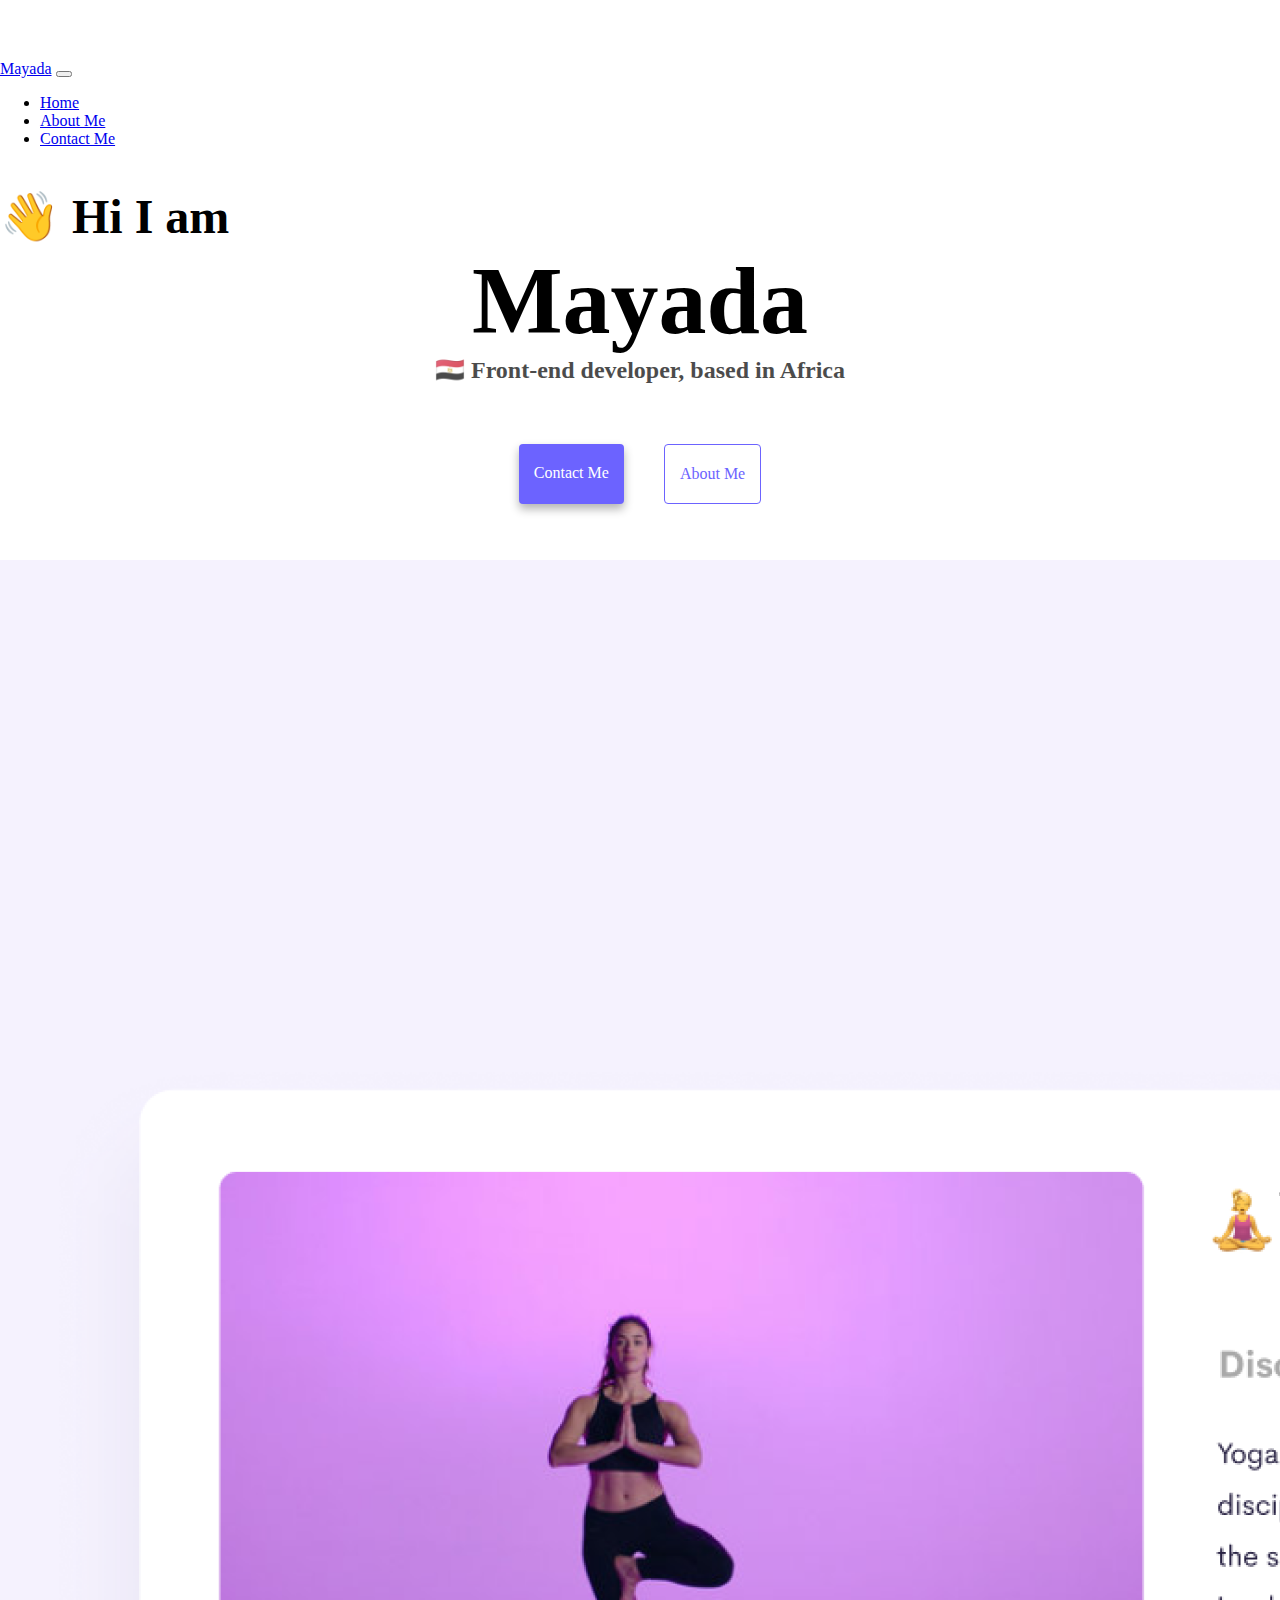
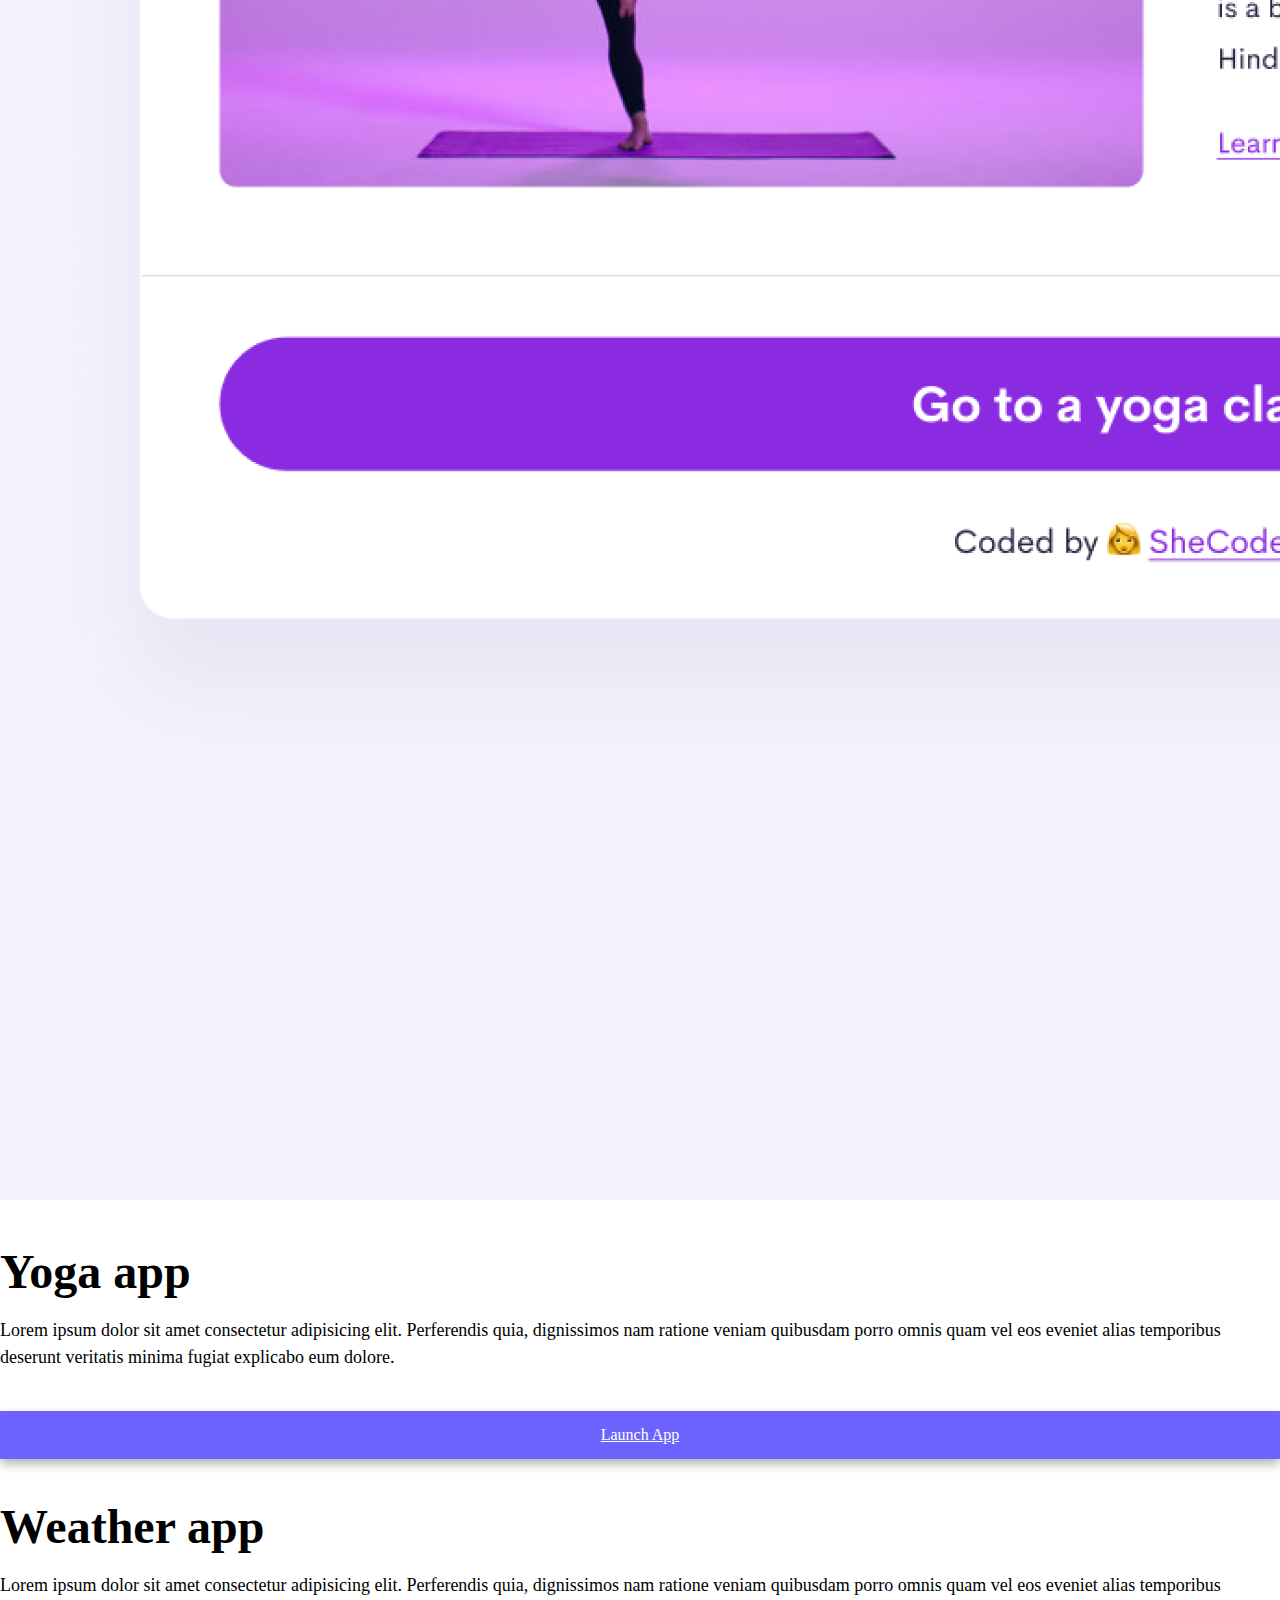
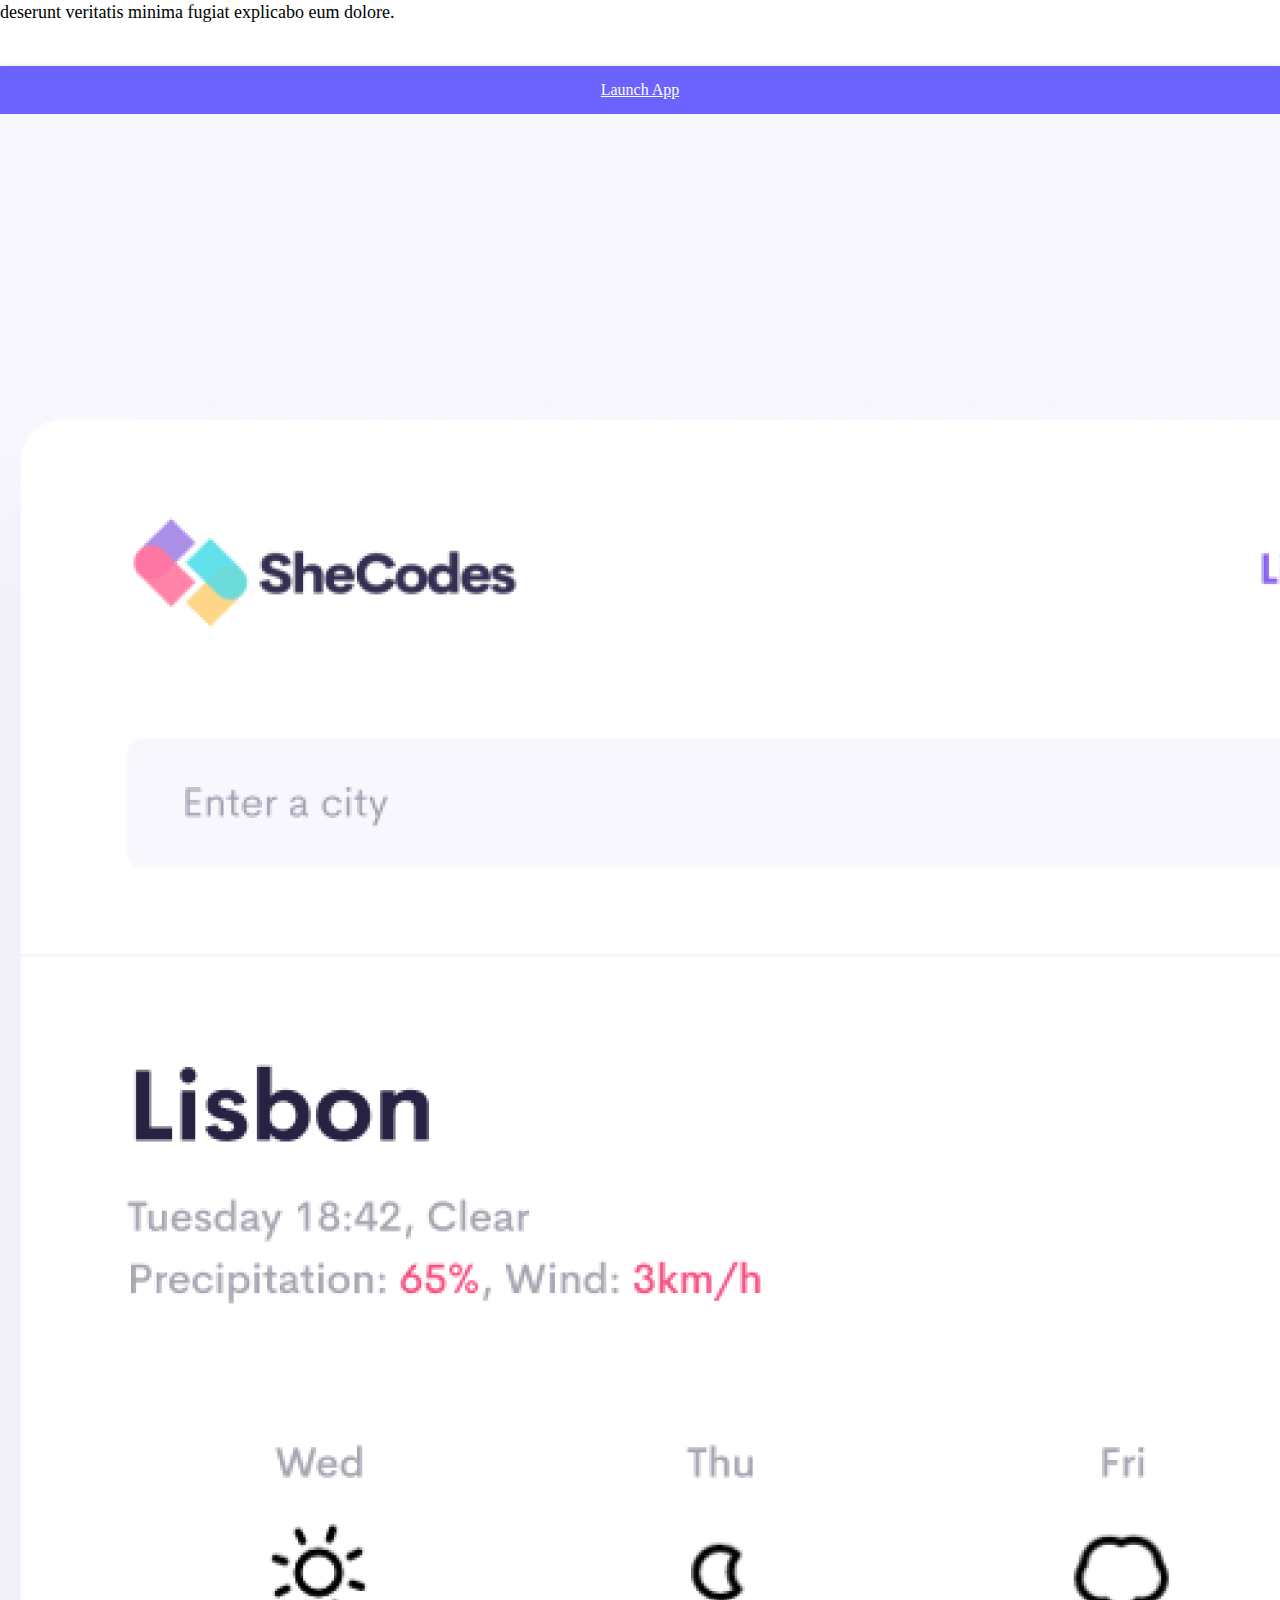
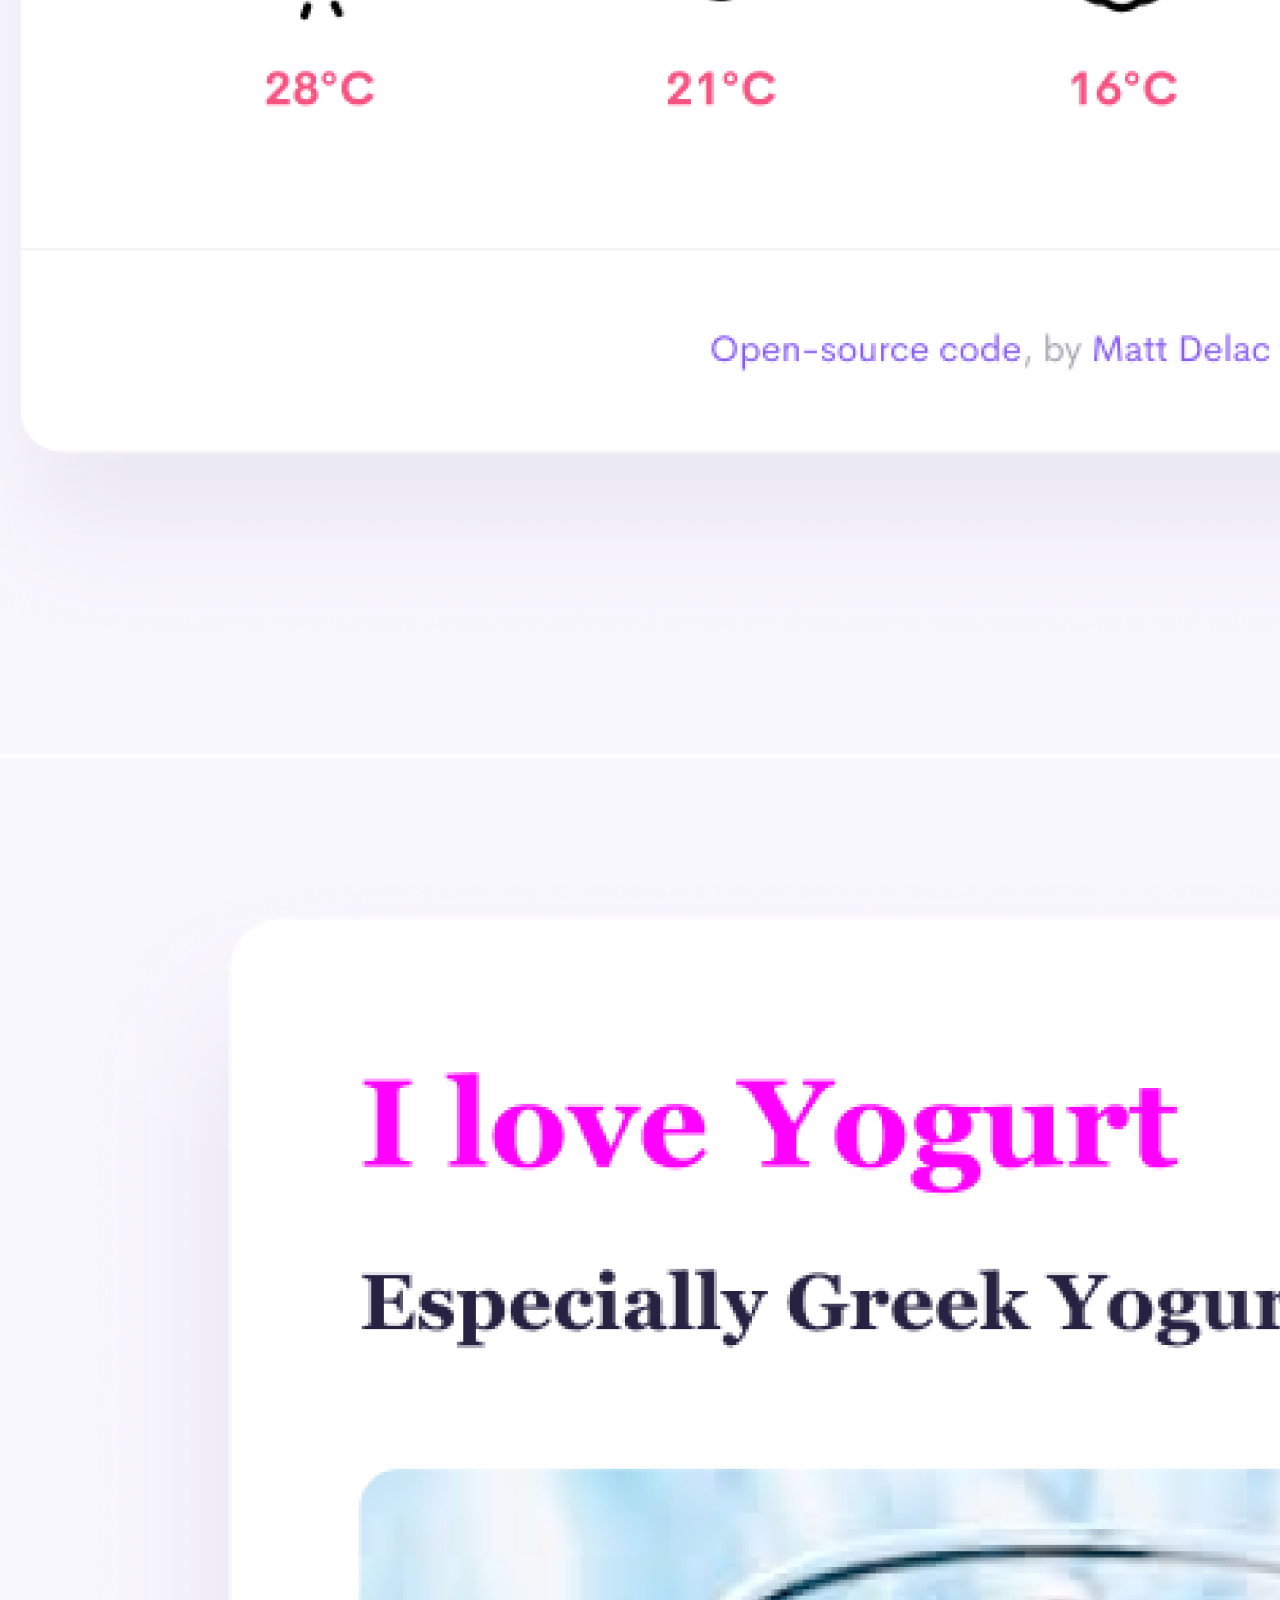
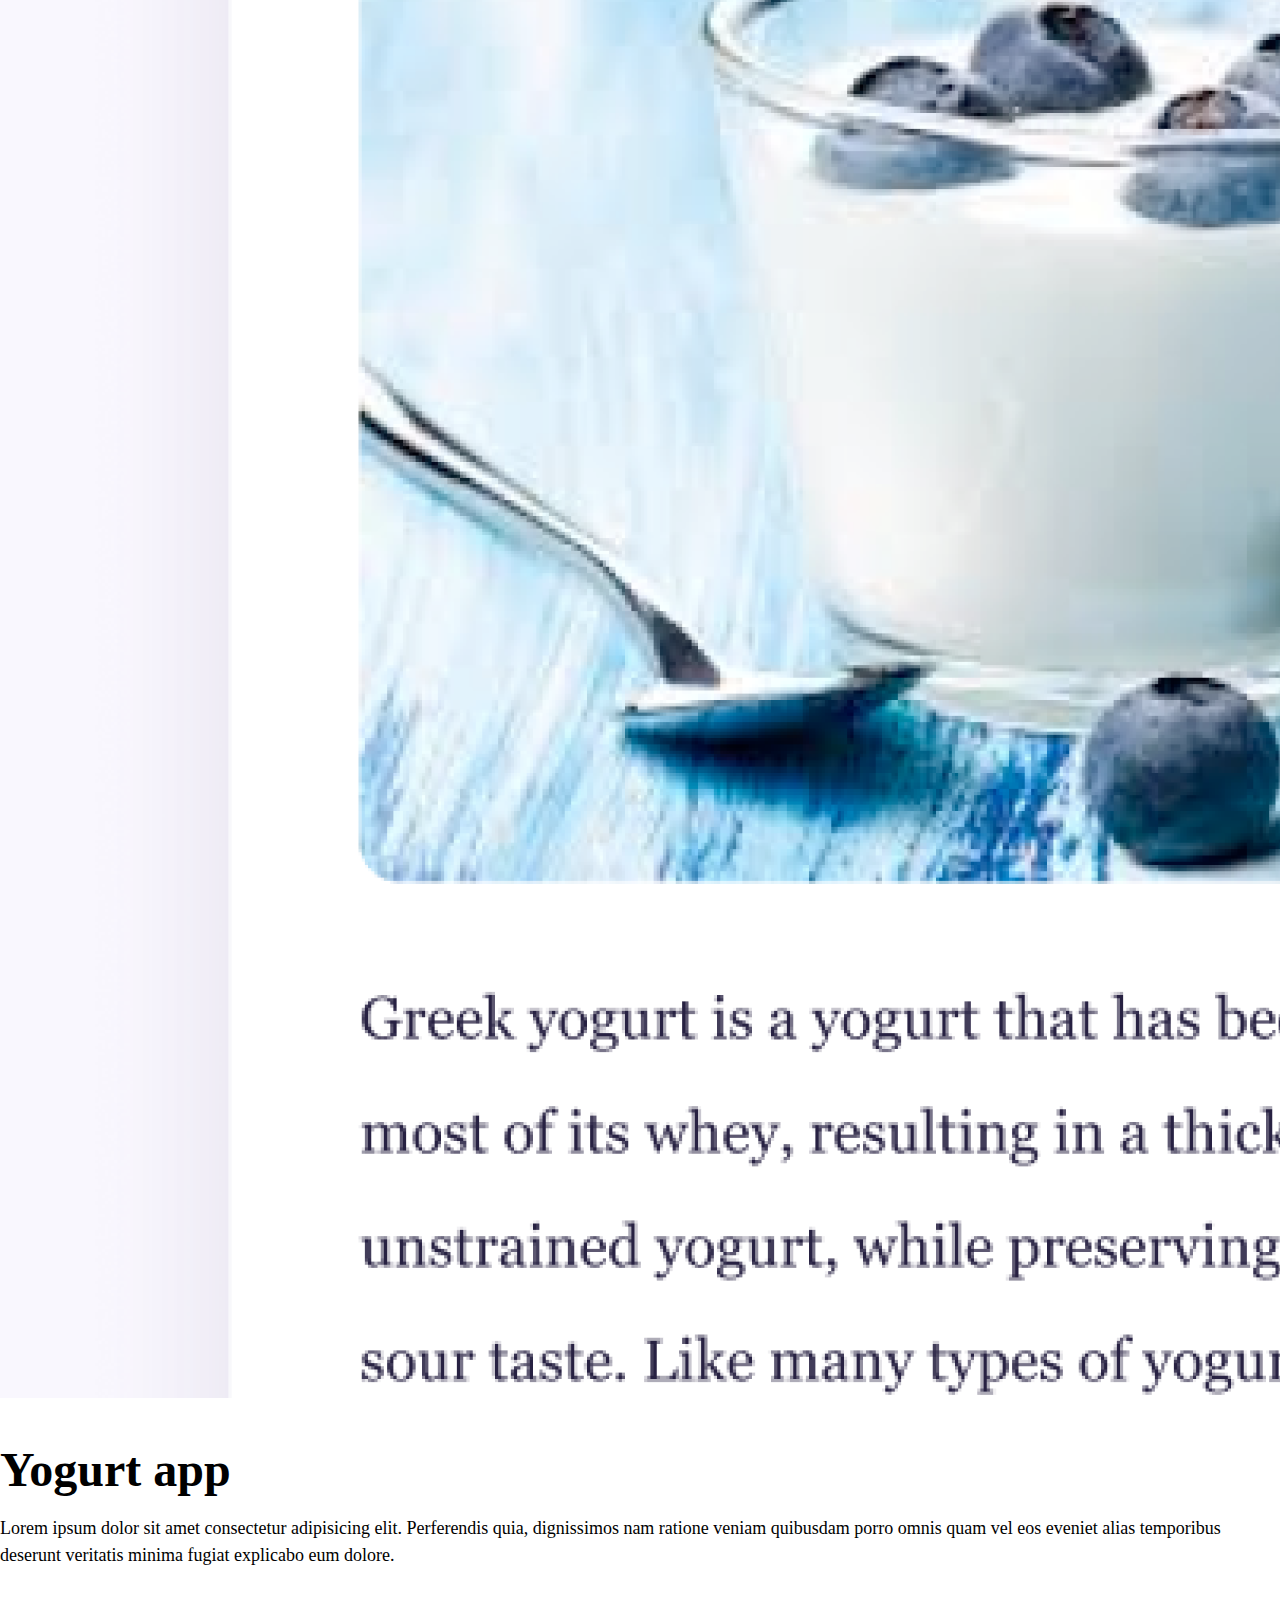
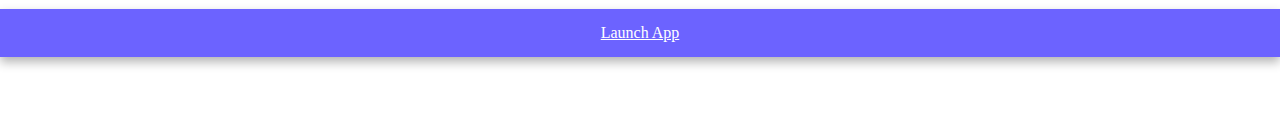
<file: index.html>
<!DOCTYPE html>
<html lang="en">
  <head>
    <meta charset="UTF-8" />
    <meta http-equiv="X-UA-Compatible" content="IE=edge" />
    <meta name="viewport" content="width=device-width, initial-scale=1.0" />
    <meta
      name="description"
      content="Front-End Web Developer Portfolio. Check different type of projects created by Me."
    />
    <title>Front-End Web Developer - Mayada</title>
    <link rel="stylesheet" href="src/styles.css" />
    <link
      href="https://cdn.jsdelivr.net/npm/bootstrap@5.3.0-alpha3/dist/css/bootstrap.min.css"
      rel="stylesheet"
      integrity="sha384-KK94CHFLLe+nY2dmCWGMq91rCGa5gtU4mk92HdvYe+M/SXH301p5ILy+dN9+nJOZ"
      crossorigin="anonymous"
    />
  </head>
  <body>
    <nav class="navbar navbar-expand-lg bg-body-tertiary">
      <div class="container-fluid">
        <a class="navbar-brand" href="index.html">Mayada</a>
        <button
          class="navbar-toggler"
          type="button"
          data-bs-toggle="collapse"
          data-bs-target="#navbarNav"
          aria-controls="navbarNav"
          aria-expanded="false"
          aria-label="Toggle navigation"
        >
          <span class="navbar-toggler-icon"></span>
        </button>
        <div class="collapse navbar-collapse" id="navbarNav">
          <ul class="navbar-nav">
            <li class="nav-item">
              <a class="nav-link active" aria-current="page" href="index.html"
                >Home</a
              >
            </li>
            <li class="nav-item">
              <a class="nav-link" href="about.html">About Me</a>
            </li>
            <li class="nav-item">
              <a class="nav-link" href="about.html#contact">Contact Me</a>
            </li>
          </ul>
        </div>
      </div>
    </nav>
    <h2 class="text-center">👋 Hi I am</h2>
    <h1 class="text-center">Mayada</h1>
    <h3 class="text-center">🇪🇬 Front-end developer, based in Africa</h3>
    <div class="navigation-links">
      <a href="about.html#contact" class="contact-link" title="Contact Me"
        >Contact me</a
      >
      <a href="about.html" class="about-link" title="About Me">About me</a>
    </div>
    <br />
    <br />
    <div class="container">
      <div class="row">
        <img class="col-md-6" src="images/l3jP-yoga.png" alt="Yoga App" />

        <div class="col-md-6">
          <h2>Yoga app</h2>
          <p>
            Lorem ipsum dolor sit amet consectetur adipisicing elit. Perferendis
            quia, dignissimos nam ratione veniam quibusdam porro omnis quam vel
            eos eveniet alias temporibus deserunt veritatis minima fugiat
            explicabo eum dolore.
          </p>
          <a
            href="#"
            class="btn launch-link navigation-links"
            title="Launch App"
            >Launch App</a
          >
        </div>
      </div>

      <div class="row">
        <div class="col-md-6">
          <h2>Weather app</h2>
          <p>
            Lorem ipsum dolor sit amet consectetur adipisicing elit. Perferendis
            quia, dignissimos nam ratione veniam quibusdam porro omnis quam vel
            eos eveniet alias temporibus deserunt veritatis minima fugiat
            explicabo eum dolore.
          </p>
          <a
            href="#"
            class="btn launch-link navigation-links"
            title="Launch App"
            >Launch App</a
          >
        </div>
        <img class="col-md-6" src="images/jxM9-weather.png" alt="Weather App" />
      </div>

      <div class="row">
        <img class="col-md-6" src="images/WgM8-yogurt.png" alt="Yogurt App" />

        <div class="col-md-6">
          <h2>Yogurt app</h2>
          <p>
            Lorem ipsum dolor sit amet consectetur adipisicing elit. Perferendis
            quia, dignissimos nam ratione veniam quibusdam porro omnis quam vel
            eos eveniet alias temporibus deserunt veritatis minima fugiat
            explicabo eum dolore.
          </p>
          <a
            href="#"
            class="btn launch-link navigation-links"
            title="Launch App"
            >Launch App</a
          >
        </div>
      </div>
    </div>
    <script
      src="https://cdn.jsdelivr.net/npm/bootstrap@5.3.0-alpha3/dist/js/bootstrap.bundle.min.js"
      integrity="sha384-ENjdO4Dr2bkBIFxQpeoTz1HIcje39Wm4jDKdf19U8gI4ddQ3GYNS7NTKfAdVQSZe"
      crossorigin="anonymous"
    ></script>
  </body>
</html>
</file>
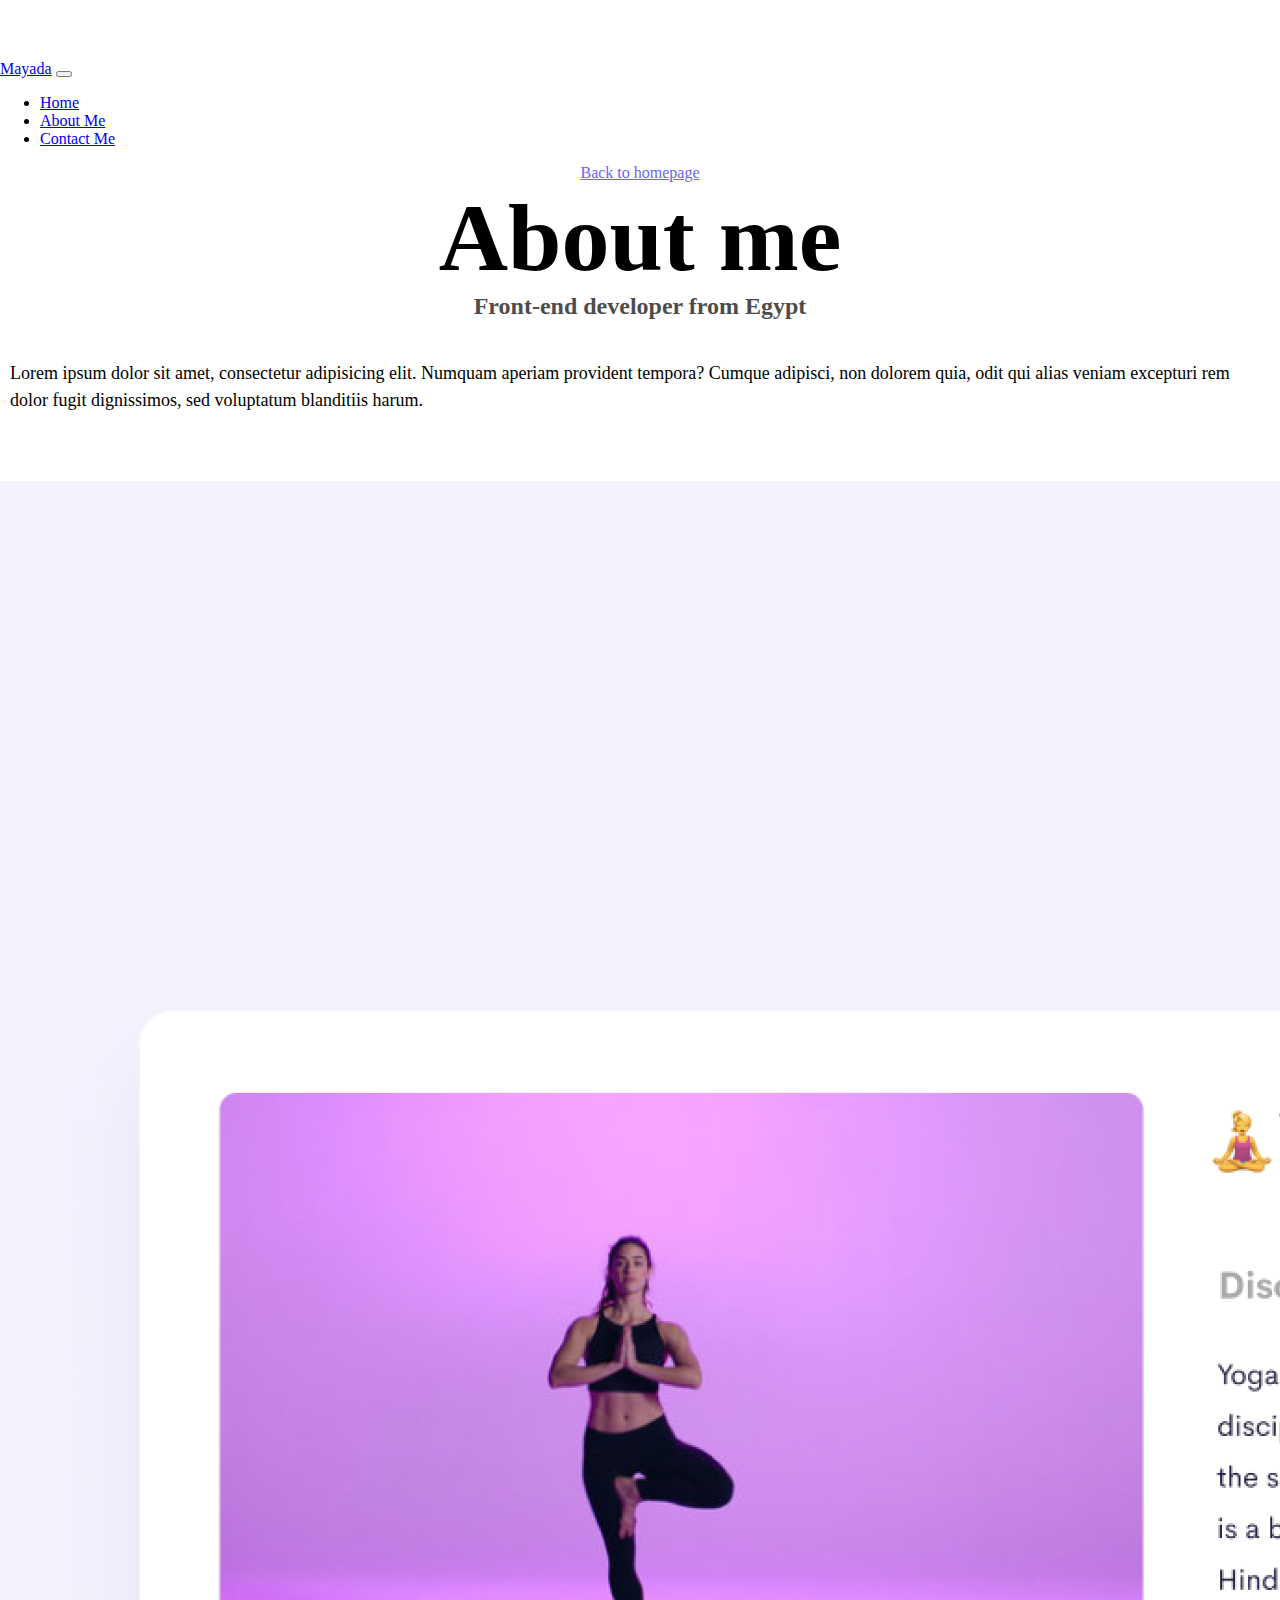
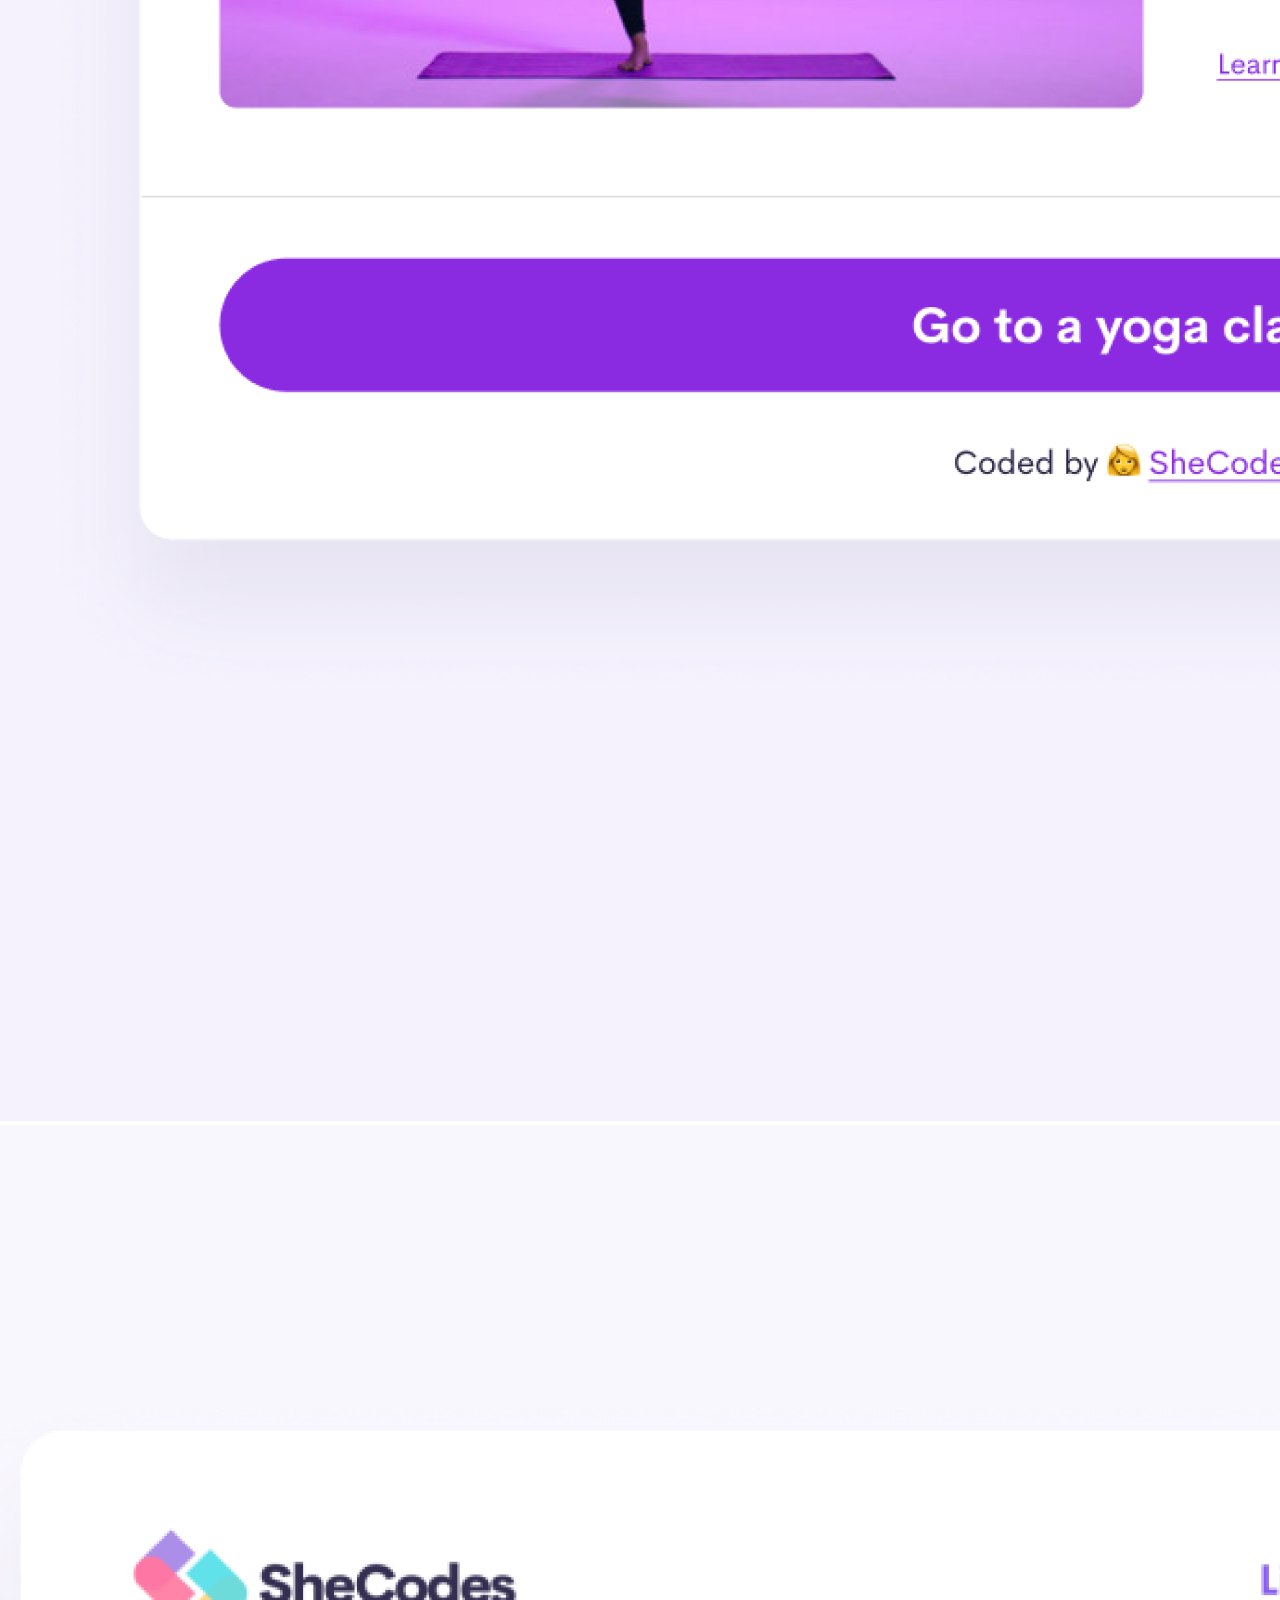
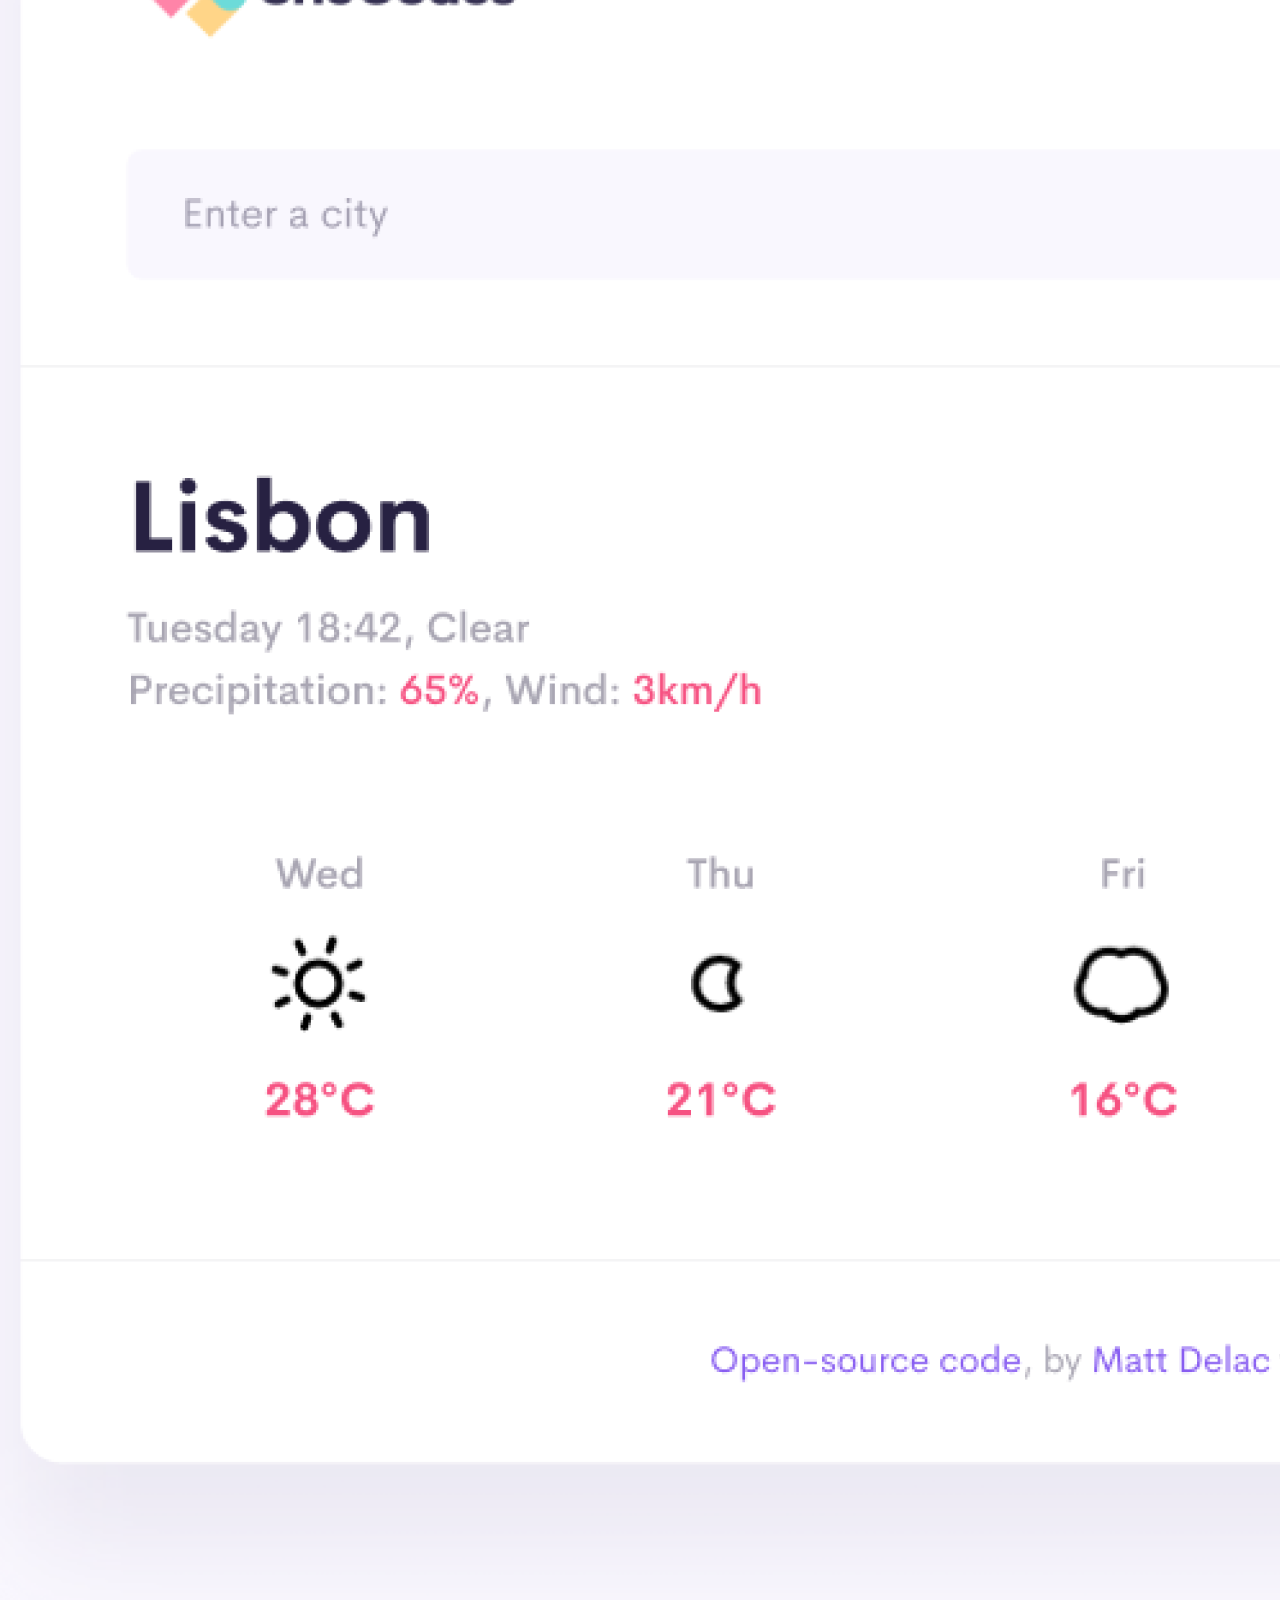
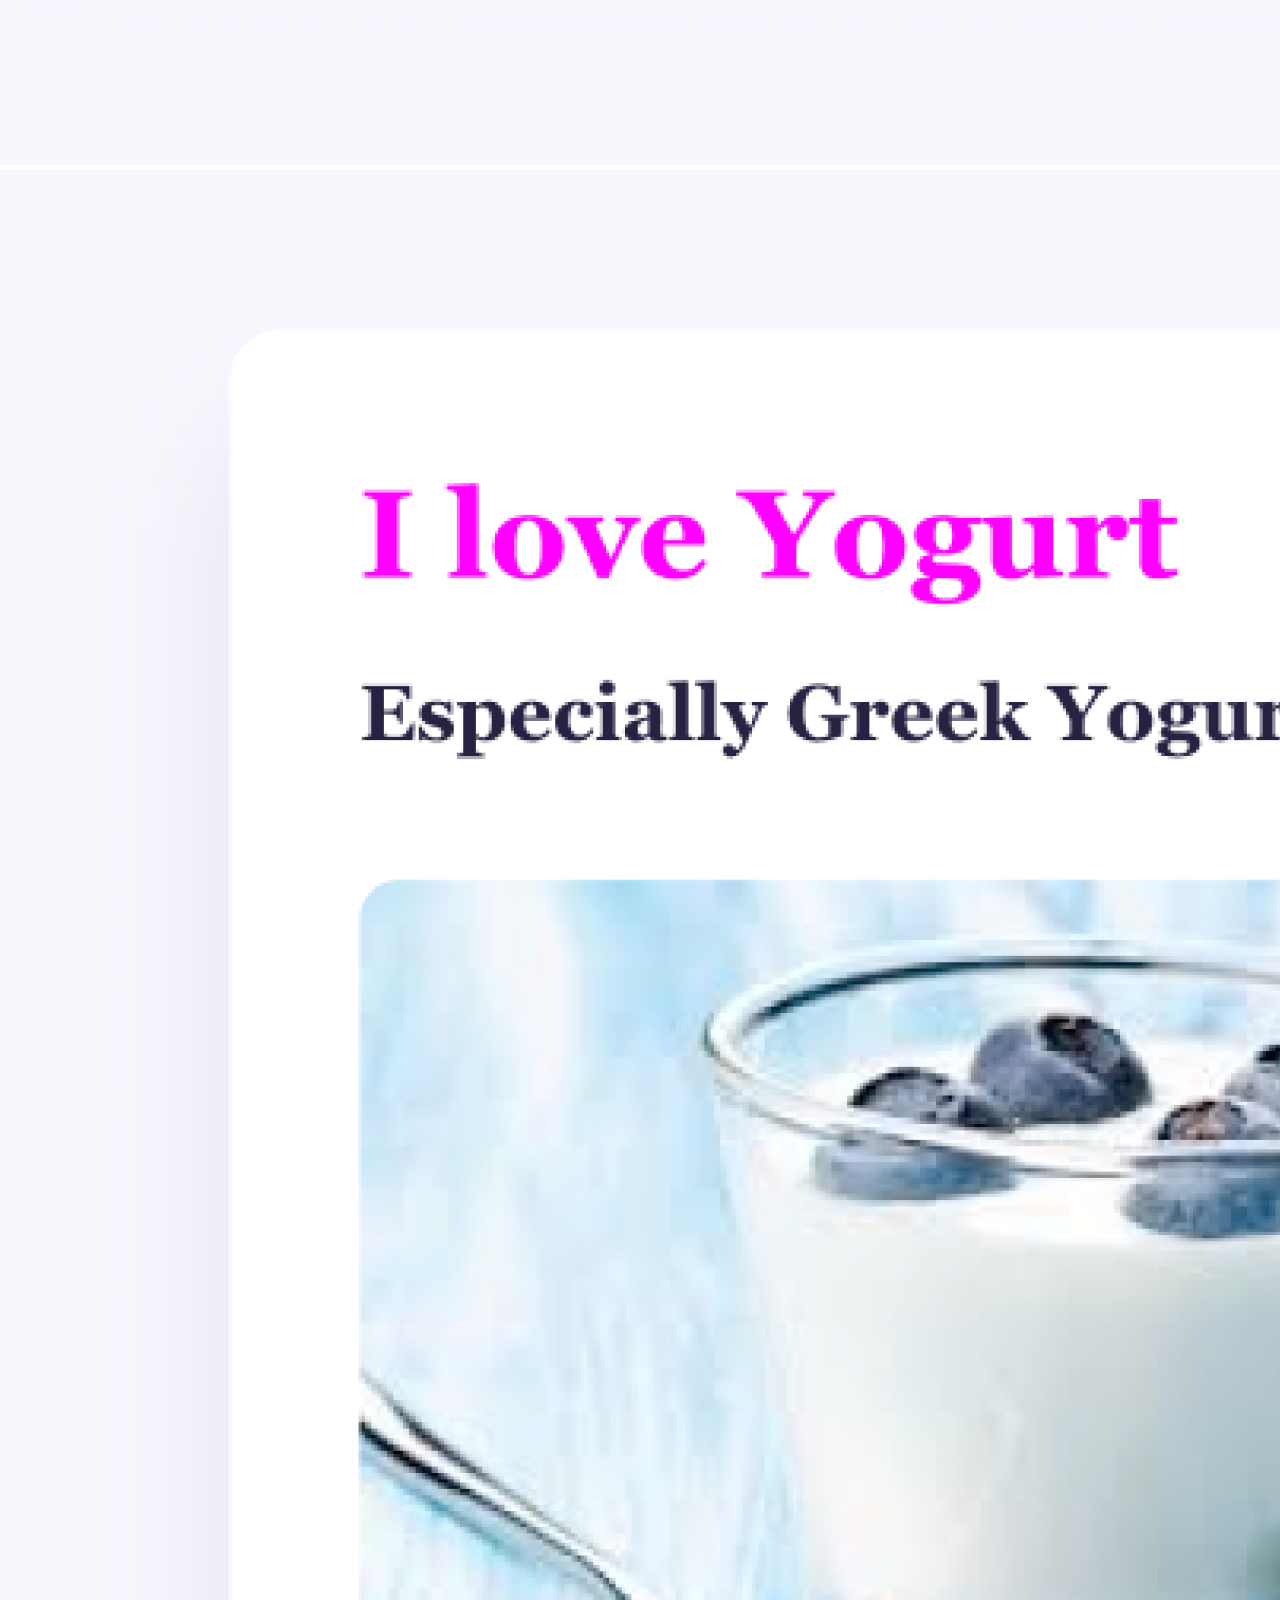
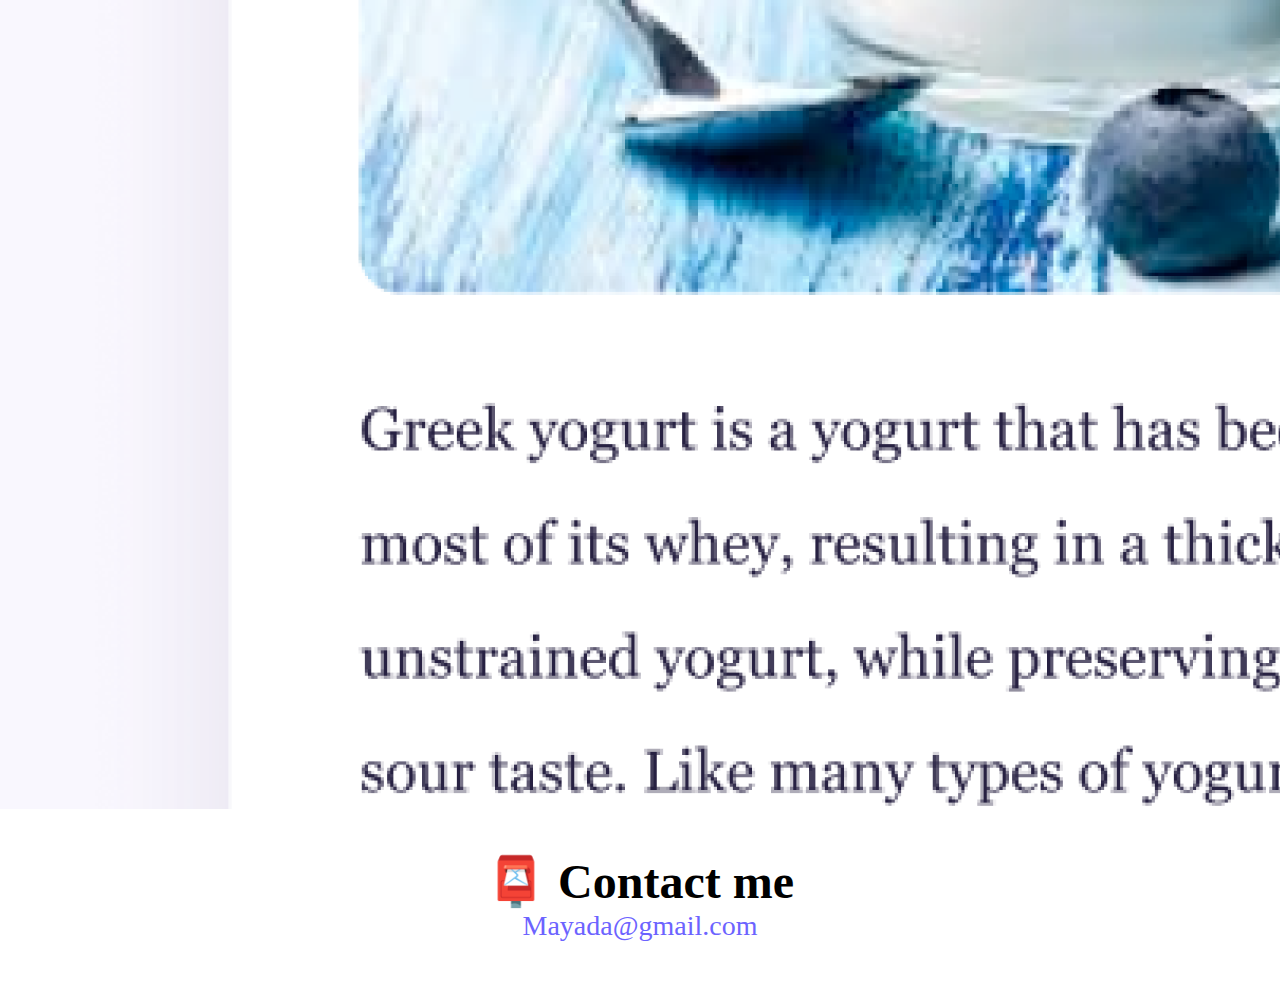
<file: about.html>
<!DOCTYPE html>
<html lang="en">
  <head>
    <meta charset="UTF-8" />
    <meta http-equiv="X-UA-Compatible" content="IE=edge" />
    <meta name="viewport" content="width=device-width, initial-scale=1.0" />
    <link rel="stylesheet" href="src/styles.css" />
    <title>Front-End Web Developer - About Page</title>
    <link
      href="https://cdn.jsdelivr.net/npm/bootstrap@5.3.0-alpha3/dist/css/bootstrap.min.css"
      rel="stylesheet"
      integrity="sha384-KK94CHFLLe+nY2dmCWGMq91rCGa5gtU4mk92HdvYe+M/SXH301p5ILy+dN9+nJOZ"
      crossorigin="anonymous"
    />
  </head>
  <body>
    <nav class="navbar navbar-expand-lg bg-body-tertiary">
      <div class="container-fluid">
        <a class="navbar-brand" href="index.html">Mayada</a>
        <button
          class="navbar-toggler"
          type="button"
          data-bs-toggle="collapse"
          data-bs-target="#navbarNav"
          aria-controls="navbarNav"
          aria-expanded="false"
          aria-label="Toggle navigation"
        >
          <span class="navbar-toggler-icon"></span>
        </button>
        <div class="collapse navbar-collapse" id="navbarNav">
          <ul class="navbar-nav">
            <li class="nav-item">
              <a class="nav-link active" aria-current="page" href="index.html"
                >Home</a
              >
            </li>
            <li class="nav-item">
              <a class="nav-link" href="about.html">About Me</a>
            </li>
            <li class="nav-item">
              <a class="nav-link" href="about.html#contact">Contact Me</a>
            </li>
          </ul>
        </div>
      </div>
    </nav>
    <a href="index.html" class="homepage-link">Back to homepage</a>
    <h1>About me</h1>
    <h3>Front-end developer from Egypt</h3>
    <div class="about-paragraphs">
      <p>
        Lorem ipsum dolor sit amet, consectetur adipisicing elit. Numquam
        aperiam provident tempora? Cumque adipisci, non dolorem quia, odit qui
        alias veniam excepturi rem dolor fugit dignissimos, sed voluptatum
        blanditiis harum.
        <br />
        <br />
      </p>
    </div>
    <div class="container">
      <div class="row">
        <img
          class="col-sm-4 img-fluid p-2"
          src="images/l3jP-yoga.png"
          alt="Yoga App"
        />
        <img
          class="col-sm-4 img-fluid p-2"
          src="images/jxM9-weather.png"
          alt="Weather App"
        />
        <img
          class="col-sm-4 img-fluid p-2"
          src="images/WgM8-yogurt.png"
          alt="Yogurt App"
        />
      </div>
    </div>
    <div id="contact">
      <h2 id="contact-me">📮 Contact me</h2>
      <a href="mailto:Mayada@gmail.com" class="email-link">
        Mayada@gmail.com
      </a>
    </div>
    <script
      src="https://cdn.jsdelivr.net/npm/bootstrap@5.3.0-alpha3/dist/js/bootstrap.bundle.min.js"
      integrity="sha384-ENjdO4Dr2bkBIFxQpeoTz1HIcje39Wm4jDKdf19U8gI4ddQ3GYNS7NTKfAdVQSZe"
      crossorigin="anonymous"
    ></script>
  </body>
</html>
</file>
<file: src/styles.css>
:root {
  --primary-color: #6c63ff;
  --secondary-color: #f5f2fe;
  --box-shadow: 0 5px 10px rgba(0, 0, 0, 0.3);
}

body {
  margin: 60px auto;
}

h1,
h2,
h3 {
  text-align: center;
  margin: 0;
}

h1 {
  font-size: 96px !important;
}

h2 {
  font-size: 48px !important;
  margin-top: 40px !important;
  text-align: left !important;
}

h3 {
  font-size: 24px;
  opacity: 0.7;
}

p {
  border-radius: 4px;
  font-size: 18px;
  line-height: 1.5;
  text-align: left;
}

.navigation-links {
  display: flex;
  margin-top: 40px;
  justify-content: center;
}

.navigation-links a {
  margin: 20px;
  border-radius: 4px;
  padding: 20px 15px;
  text-decoration: none;
  text-transform: capitalize;
}

.contact-link {
  background: var(--primary-color);
  box-shadow: var(--box-shadow);
  color: white;
}

.about-link {
  color: var(--primary-color);
  border: 1px solid var(--primary-color);
}

.homepage-link {
  color: var(--primary-color);
  text-align: center;
  display: block;
}

.about-paragraphs {
  display: flex;
  margin: 30px 0;
}

.about-paragraphs p {
  margin: 10px;
}

.email-link {
  display: flex;
  justify-content: center;
  color: var(--primary-color);
  font-size: 28px;
  text-decoration: none;
}

.email-link:hover {
  text-decoration: underline;
}

.launch-link {
  background: var(--primary-color) !important;
  box-shadow: var(--box-shadow);
  color: white !important;
  padding: 15px 20px !important;
}

#contact-me {
  text-align: center !important;
}
</file>
